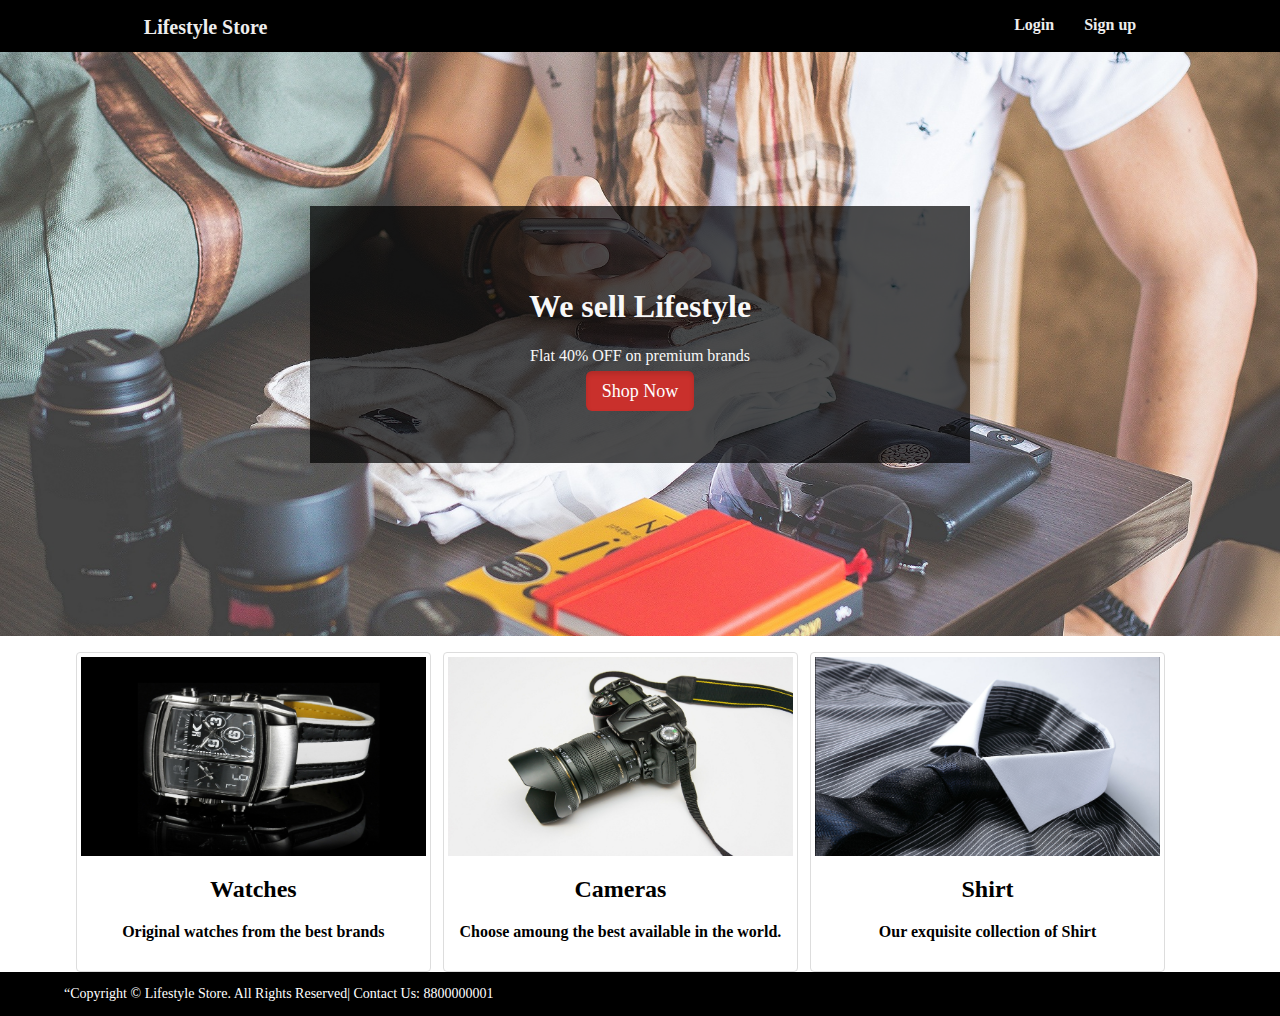
<file: index.html>
<!DOCTYPE html>
<html>
    <head>
        <title>Lifestyle Store</title>
    </head>
<body>
<style>
    body{
        width: 100%;
        height: 100%;
        margin: 0;
    }
    a{
        text-decoration: none;
        background-color: transparent;
        color: #ededed;
    }
    .header{
        background-color: #000;
        color: rgb(129, 116, 116);
        border-color: #080808;
        min-height: 50px;
        border: 1px solid transparent;
    }
    .inner-header{

        width: 80%;
        margin: auto;
    }
    .logo{
        float: left;
        height: 50px;
        padding: 15px;
        font-size: 20px;
        font-weight: bold;
    }
    .header-link{
        float: right;
        font-size: 14px;
        height: 50px;
        padding: 15px 15px;
        font-size: 16px;
        font-weight: bold;
    }
    .content{
        min-height: 600px;
    }
    .banner-image{
        padding-bottom: 50px;
        margin-bottom: 20px;
        text-align: center;
        color: #f8f8f8;
        background:  url("img1/banner.jpg") no-repeat center;
        background-size: cover;
        width: 720;
        height: 480;
    }
    .inner-banner-image{
        padding-top: 12%;
        width: 80%;
        margin: auto;
        border-radius: 30%;
    }
    .banner_content{
        position: relative;
        padding-top: 6%;
        padding-bottom: 6%;
        overflow: hidden;
        margin-bottom: 12%;
        background-color: rgba(0, 0, 0, 0.7);
        max-width: 660px;
    }
    .button{
        color: #fff;
        background-color: #c9302c;
        border-color: #ac2925;
        box-shadow: inset 0 3px 5px rgba(0, 0, 0, 0.125);
        padding: 10px 16px;
        font-size: 18px;
        border-radius: 6px;
    }
    .container{
        width: 90%;
        margin: auto;
        overflow: hidden;
    }
    .items{
        width: 30%;
        display: block;
        padding: 4px;
        margin-bottom: 20px
        line-height: 1.42857143;
        border: 1px solid #ddd;
        background-color: #fff;
        border-radius: 4px;
        float :left ;
        margin-left: 1%;


    }
    .thumbnail{
        display: block; 
        max-width: 100%;
        height: auto;
    }
    .caption{
        color:#000;
        padding:0px 10px 10px;
        font-weight: bold;
        text-align: center; 
    }
    footer{
        background-color: #000;
        color:#fff;
        font-size:14px; 
    }
   
</style>
<div class="header">
<div class="inner-header"    >
<div class="logo">
    <a href="assinment1.html"> Lifestyle Store </a>
</div>
<div class="header-link">
    <a href="signuppage.html"> Sign up </a>
</div>
<div class="header-link">
    <a href="loginpage.html"> Login </a>
</div>
</div>
</div>
<div class="content">
<div class="banner-image">
        
        
                <div class="inner-banner-image">
                        <center>
                        <div class="banner_content">
                        <h1> We sell Lifestyle </h1>
                        <p> Flat 40% OFF on premium brands </p>
                        <a href="#" class="button">Shop Now</a>
                    </div>
                        </center>
                    
                </div>
        


</div>
</div>
<div class="container">
    <div class="items">
        <a href="#">
            <img src="img1/watch.jpg" alt="" class="thumbnail">
            <div class="caption">
                <h2> Watches </h2>
                <p> Original watches from the best brands </p>

            </div>
        </a>
    </div>
    <div class="items">
        <a href="#">
            <img src="img1/camera.jpg" alt=""  class="thumbnail">
            <div class="caption">
                <h2> Cameras </h2>
                <p> Choose amoung the best available in the world.</p>
            </div>
        </a>
    </div>
    <div class="items">
        <a href="#">
            <img src="img1/shirt.jpg" alt="" class="thumbnail">
            <div class="caption">
                <h2> Shirt </h2>
                <p> Our exquisite collection of Shirt </p>
            </div>
        </a>
    </div>
</div>
</div>
<footer>
    <div class="container">
        <p>“Copyright © Lifestyle Store. All Rights Reserved| Contact Us: 8800000001</p>
    </div>
</footer>
</body>
</html>
</file>
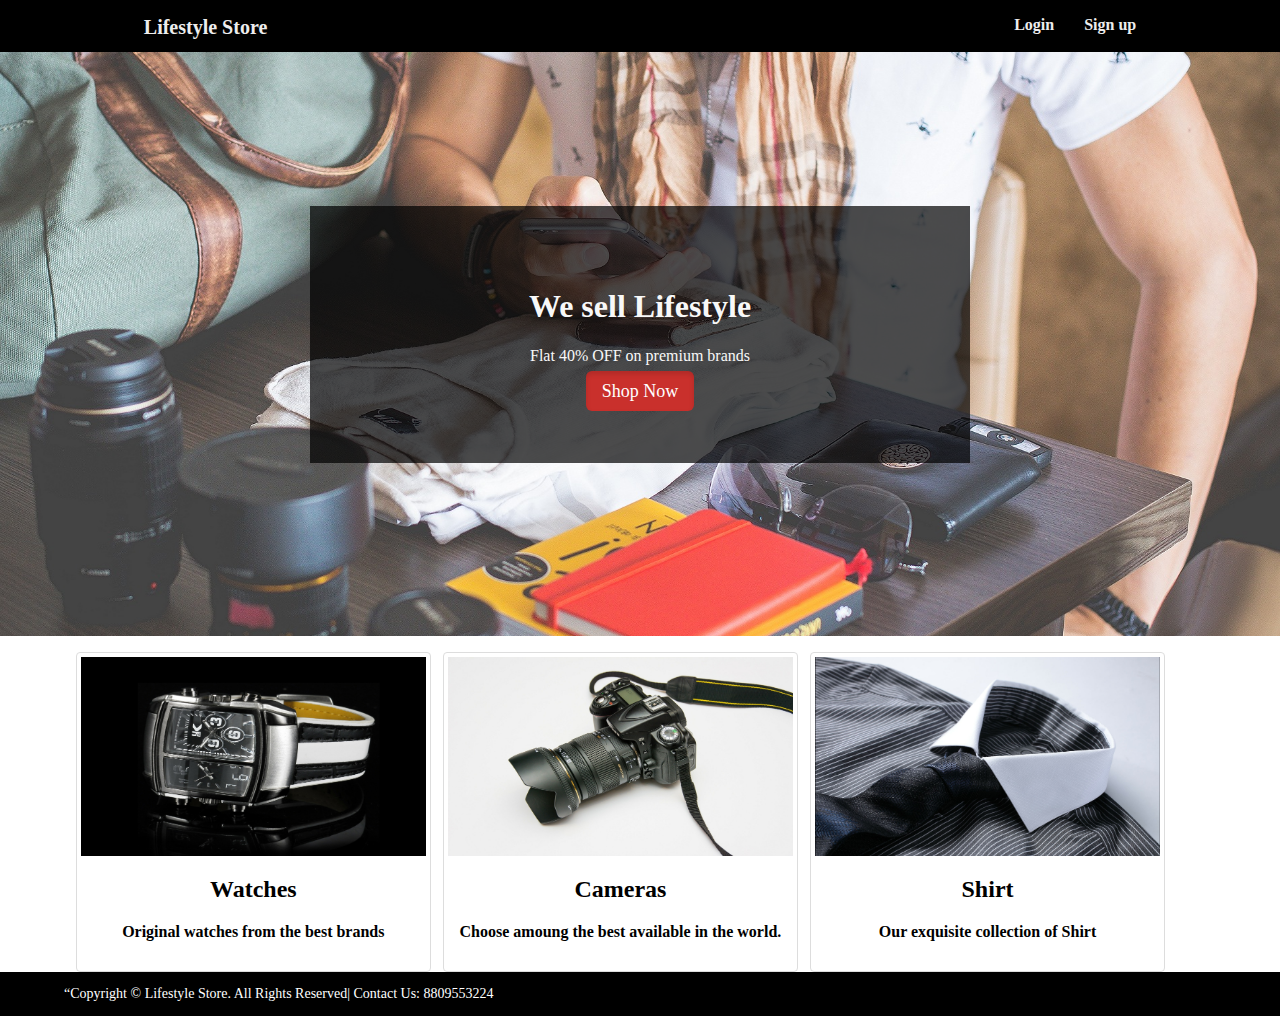
<file: indexpage.html>
<!DOCTYPE html>
<html>
    <head>
        <title>Lifestyle Store</title>
    </head>
<body>
<style>
    body{
        width: 100%;
        height: 100%;
        margin: 0;
    }
    a{
        text-decoration: none;
        background-color: transparent;
        color: #ededed;
    }
    .header{
        background-color: #000;
        color: rgb(129, 116, 116);
        border-color: #080808;
        min-height: 50px;
        border: 1px solid transparent;
    }
    .inner-header{

        width: 80%;
        margin: auto;
    }
    .logo{
        float: left;
        height: 50px;
        padding: 15px;
        font-size: 20px;
        font-weight: bold;
    }
    .header-link{
        float: right;
        font-size: 14px;
        height: 50px;
        padding: 15px 15px;
        font-size: 16px;
        font-weight: bold;
    }
    .content{
        min-height: 600px;
    }
    .banner-image{
        padding-bottom: 50px;
        margin-bottom: 20px;
        text-align: center;
        color: #f8f8f8;
        background:  url("img1/banner.jpg") no-repeat center;
        background-size: cover;
        width: 720;
        height: 480;
    }
    .inner-banner-image{
        padding-top: 12%;
        width: 80%;
        margin: auto;
        border-radius: 30%;
    }
    .banner_content{
        position: relative;
        padding-top: 6%;
        padding-bottom: 6%;
        overflow: hidden;
        margin-bottom: 12%;
        background-color: rgba(0, 0, 0, 0.7);
        max-width: 660px;
    }
    .button{
        color: #fff;
        background-color: #c9302c;
        border-color: #ac2925;
        box-shadow: inset 0 3px 5px rgba(0, 0, 0, 0.125);
        padding: 10px 16px;
        font-size: 18px;
        border-radius: 6px;
    }
    .container{
        width: 90%;
        margin: auto;
        overflow: hidden;
    }
    .items{
        width: 30%;
        display: block;
        padding: 4px;
        margin-bottom: 20px
        line-height: 1.42857143;
        border: 1px solid #ddd;
        background-color: #fff;
        border-radius: 4px;
        float :left ;
        margin-left: 1%;


    }
    .thumbnail{
        display: block; 
        max-width: 100%;
        height: auto;
    }
    .caption{
        color:#000;
        padding:0px 10px 10px;
        font-weight: bold;
        text-align: center; 
    }
    footer{
        background-color: #000;
        color:#fff;
        font-size:14px; 
    }
   
</style>
<div class="header">
<div class="inner-header"    >
<div class="logo">
    <a href="assinment1.html"> Lifestyle Store </a>
</div>
<div class="header-link">
    <a href="signuppage.html"> Sign up </a>
</div>
<div class="header-link">
    <a href="loginpage.html"> Login </a>
</div>
</div>
</div>
<div class="content">
<div class="banner-image">
        
        
                <div class="inner-banner-image">
                        <center>
                        <div class="banner_content">
                        <h1> We sell Lifestyle </h1>
                        <p> Flat 40% OFF on premium brands </p>
                        <a href="#" class="button">Shop Now</a>
                    </div>
                        </center>
                    
                </div>
        


</div>
</div>
<div class="container">
    <div class="items">
        <a href="#">
            <img src="img1/watch.jpg" alt="" class="thumbnail">
            <div class="caption">
                <h2> Watches </h2>
                <p> Original watches from the best brands </p>

            </div>
        </a>
    </div>
    <div class="items">
        <a href="#">
            <img src="img1/camera.jpg" alt=""  class="thumbnail">
            <div class="caption">
                <h2> Cameras </h2>
                <p> Choose amoung the best available in the world.</p>
            </div>
        </a>
    </div>
    <div class="items">
        <a href="#">
            <img src="img1/shirt.jpg" alt="" class="thumbnail">
            <div class="caption">
                <h2> Shirt </h2>
                <p> Our exquisite collection of Shirt </p>
            </div>
        </a>
    </div>
</div>
</div>
<footer>
    <div class="container">
        <p>“Copyright © Lifestyle Store. All Rights Reserved| Contact Us: 8809553224</p>
    </div>
</footer>
</body>
</html>
</file>
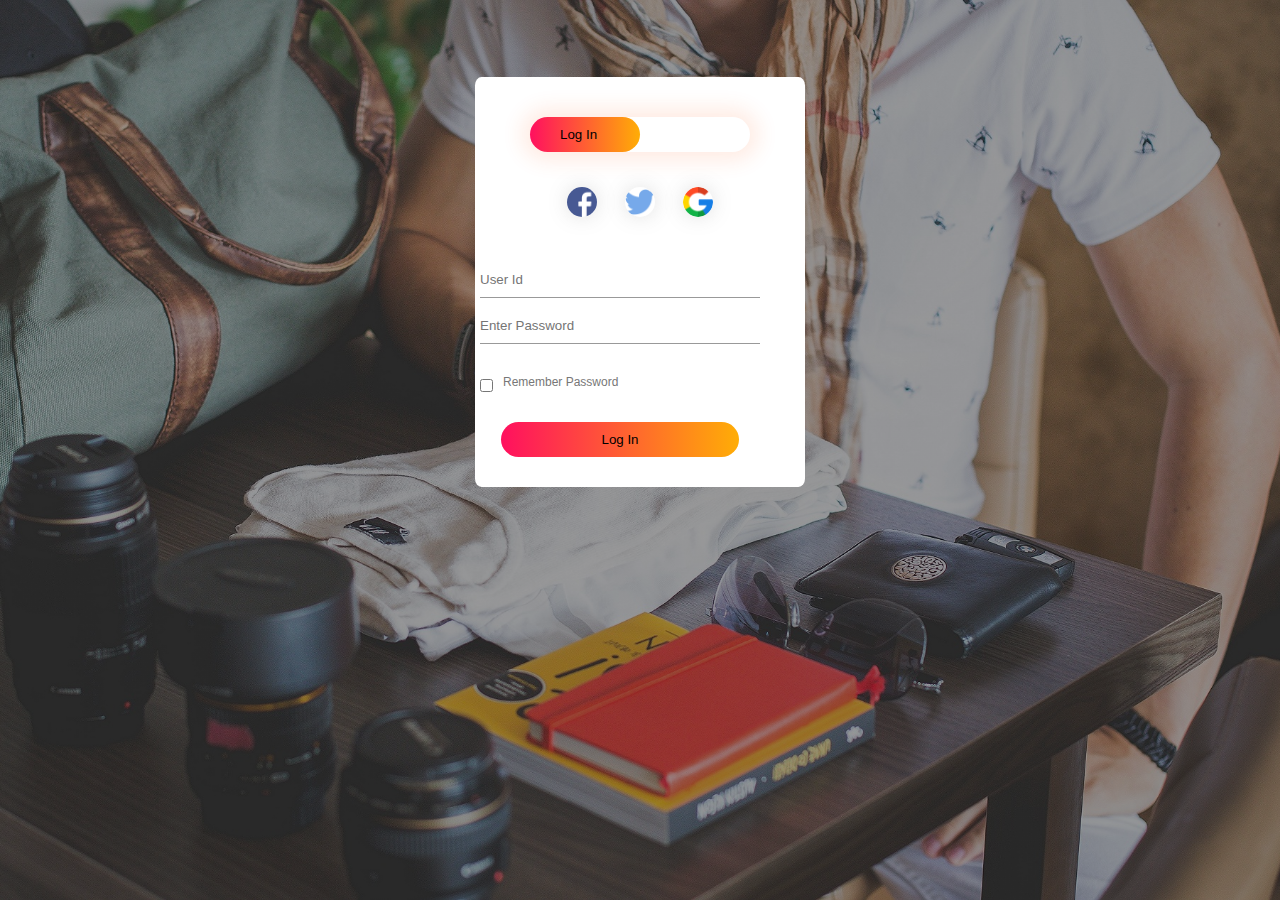
<file: loginpage.html>
<html>
<head>
    <title>Login page</title>
    <link rel="stylesheet" href="loginpagestyle.css">
</head>
<body>
    <div class="hero">
    <div class="form-box">
        <div class="button-box">
            <div id="btn"></div>
            <button type="button" class="toggle-btn" onclick="login()">Log In</button>
        </div>
        <div class="social-icons">
            <img src="login-reg-img/fb.png">
            <img src="login-reg-img/tw.png">
            <img src="login-reg-img/gp.png">
        </div>
        <form class="input-group">
            <input type="text" class="input-field" placeholder="User Id" required>
            <input type="text" class="input-field" placeholder="Enter Password" required>
            <input type="checkbox" class="chech-box"><span>Remember Password</span>
            <button type="submit" class="submit-btn">Log In</button>
        </form>
    </div>
    
    </div>
    <script>
        var x = document.getElementById("login");
        var z = document.getElementById("btn");

        function login(){
            x.style.left = "50px";
            y.style.left = "450px";
            z.style.left = "0px";
        }
    </script>
</body>
</html>
</file>
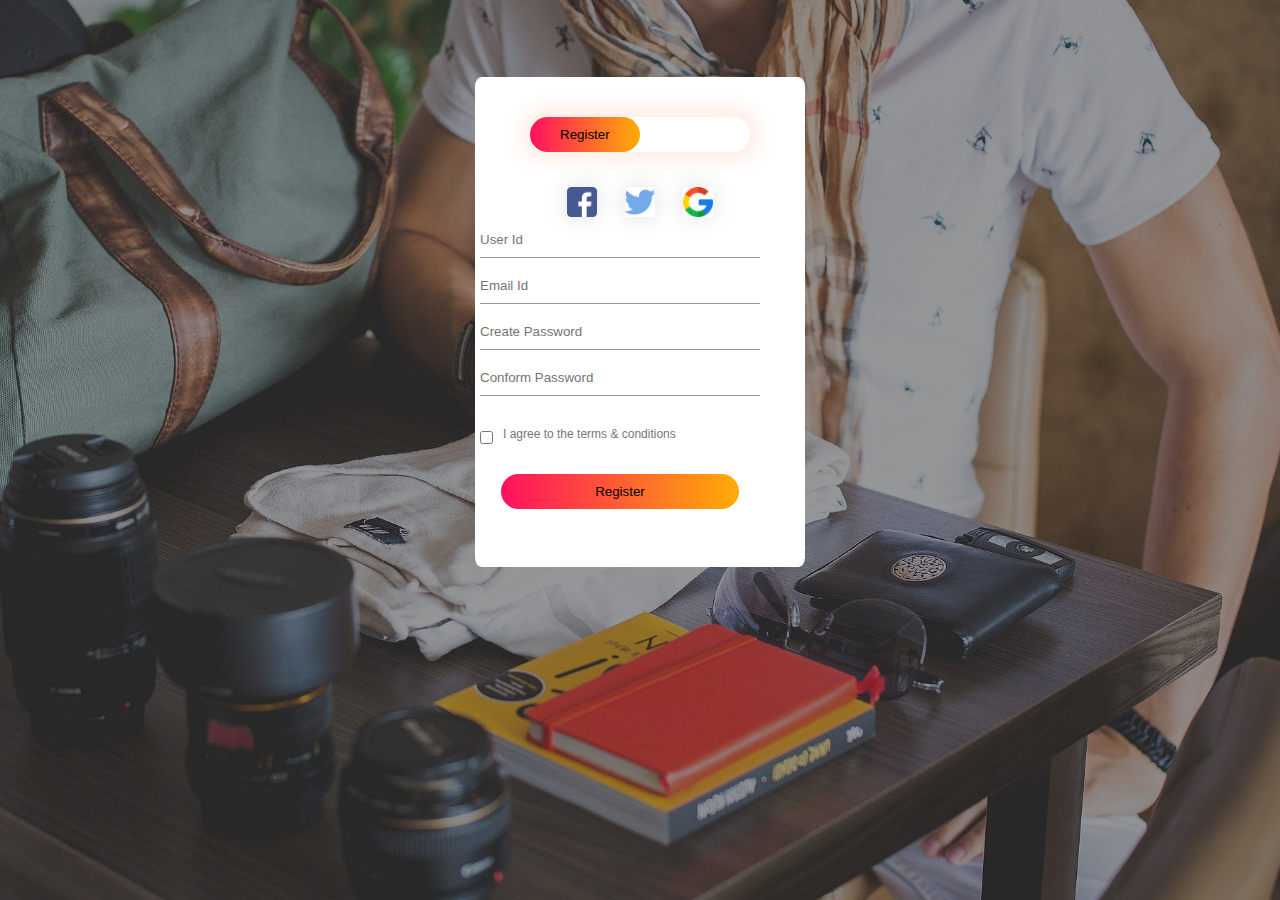
<file: signuppage.html>
<html>
<head>
    <title>signup page</title>
    <link rel="stylesheet" href="signuppage.css">
</head>
<body>
    <div class="hero">
    <div class="form-box">
        <div class="button-box">
            <div id="btn"></div>
            <button type="button" class="toggle-btn">Register</button>
        </div>
        <div class="social-icons">
            <img src="login-reg-img/fb.png">
            <img src="login-reg-img/tw.png">
            <img src="login-reg-img/gp.png">
        </div>
        <form id="register" class="input-group">
            <input type="text" class="input-field" placeholder="User Id" required>
            <input type="email" class="input-field" placeholder="Email Id" required>
            <input type="password" class="input-field" placeholder="Create Password" required>
            <input type="password" class="input-field" placeholder="Conform Password" required>
            <input type="checkbox" class="chech-box"><span>I agree to the terms & conditions</span>
            <button type="submit" class="submit-btn">Register</button>
        </form>
    </div>
    
    </div>
    <script>
        var y = document.getElementById("resister")
        var z = document.getElementById("btn");
    </script>
</body>
</html>
</file>
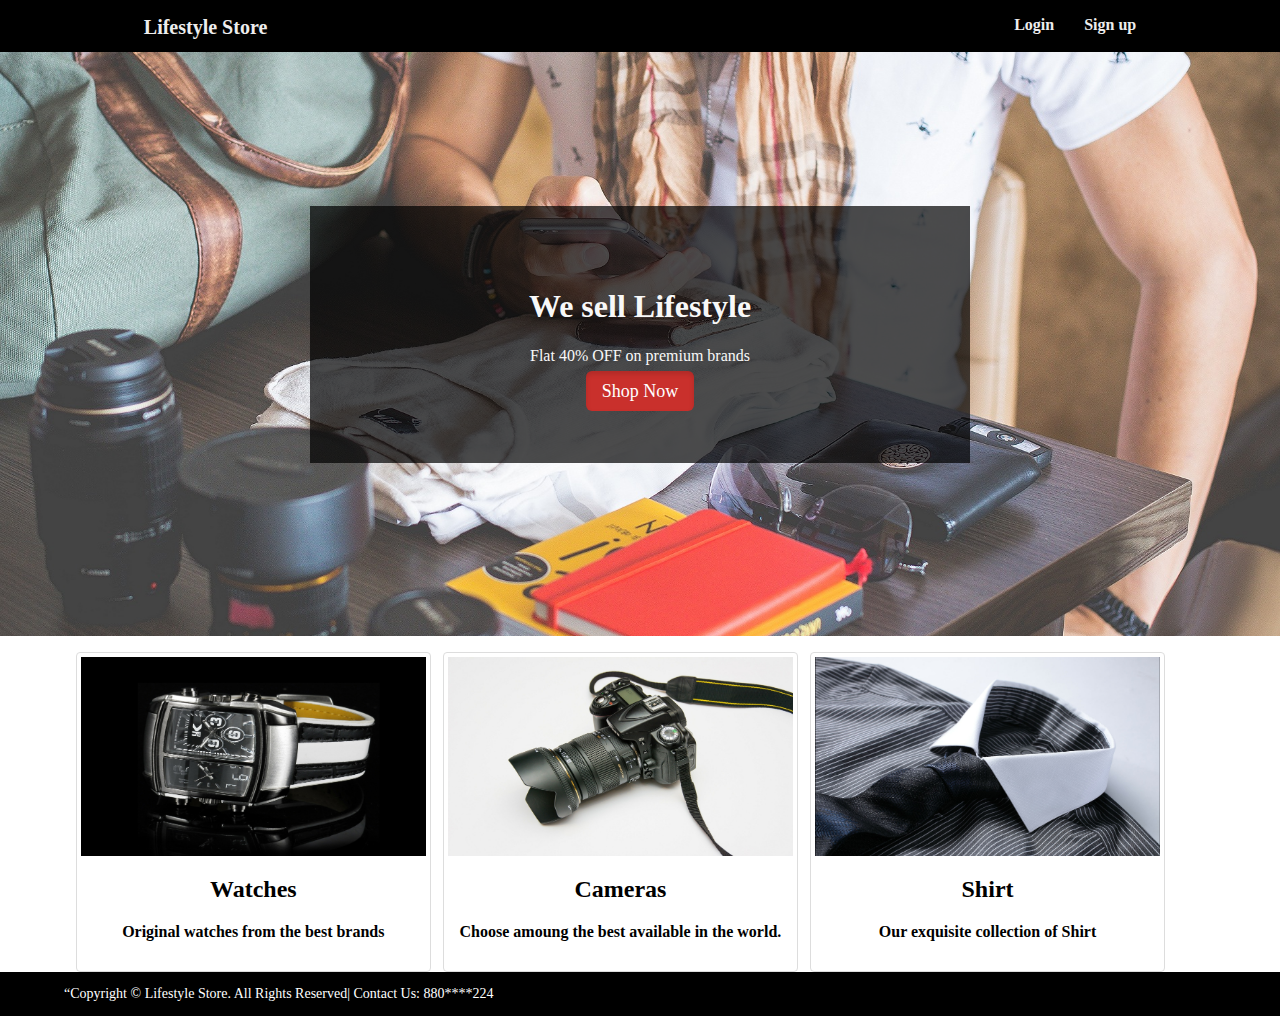
<file: www.LifeStyleStores.com/indexpage.html>
<!DOCTYPE html>
<html>
    <head>
        <title>Lifestyle Store</title>
    </head>
<body>
<style>
    body{
        width: 100%;
        height: 100%;
        margin: 0;
    }
    a{
        text-decoration: none;
        background-color: transparent;
        color: #ededed;
    }
    .header{
        background-color: #000;
        color: rgb(129, 116, 116);
        border-color: #080808;
        min-height: 50px;
        border: 1px solid transparent;
    }
    .inner-header{

        width: 80%;
        margin: auto;
    }
    .logo{
        float: left;
        height: 50px;
        padding: 15px;
        font-size: 20px;
        font-weight: bold;
    }
    .header-link{
        float: right;
        font-size: 14px;
        height: 50px;
        padding: 15px 15px;
        font-size: 16px;
        font-weight: bold;
    }
    .content{
        min-height: 600px;
    }
    .banner-image{
        padding-bottom: 50px;
        margin-bottom: 20px;
        text-align: center;
        color: #f8f8f8;
        background:  url("img1/banner.jpg") no-repeat center;
        background-size: cover;
        width: 720;
        height: 480;
    }
    .inner-banner-image{
        padding-top: 12%;
        width: 80%;
        margin: auto;
        border-radius: 30%;
    }
    .banner_content{
        position: relative;
        padding-top: 6%;
        padding-bottom: 6%;
        overflow: hidden;
        margin-bottom: 12%;
        background-color: rgba(0, 0, 0, 0.7);
        max-width: 660px;
    }
    .button{
        color: #fff;
        background-color: #c9302c;
        border-color: #ac2925;
        box-shadow: inset 0 3px 5px rgba(0, 0, 0, 0.125);
        padding: 10px 16px;
        font-size: 18px;
        border-radius: 6px;
    }
    .container{
        width: 90%;
        margin: auto;
        overflow: hidden;
    }
    .items{
        width: 30%;
        display: block;
        padding: 4px;
        margin-bottom: 20px
        line-height: 1.42857143;
        border: 1px solid #ddd;
        background-color: #fff;
        border-radius: 4px;
        float :left ;
        margin-left: 1%;


    }
    .thumbnail{
        display: block; 
        max-width: 100%;
        height: auto;
    }
    .caption{
        color:#000;
        padding:0px 10px 10px;
        font-weight: bold;
        text-align: center; 
    }
    footer{
        background-color: #000;
        color:#fff;
        font-size:14px; 
    }
   
</style>
<div class="header">
<div class="inner-header"    >
<div class="logo">
    <a href="assinment1.html"> Lifestyle Store </a>
</div>
<div class="header-link">
    <a href="signuppage.html"> Sign up </a>
</div>
<div class="header-link">
    <a href="loginpage.html"> Login </a>
</div>
</div>
</div>
<div class="content">
<div class="banner-image">
        
        
                <div class="inner-banner-image">
                        <center>
                        <div class="banner_content">
                        <h1> We sell Lifestyle </h1>
                        <p> Flat 40% OFF on premium brands </p>
                        <a href="#" class="button">Shop Now</a>
                    </div>
                        </center>
                    
                </div>
        


</div>
</div>
<div class="container">
    <div class="items">
        <a href="#">
            <img src="img1/watch.jpg" alt="" class="thumbnail">
            <div class="caption">
                <h2> Watches </h2>
                <p> Original watches from the best brands </p>

            </div>
        </a>
    </div>
    <div class="items">
        <a href="#">
            <img src="img1/camera.jpg" alt=""  class="thumbnail">
            <div class="caption">
                <h2> Cameras </h2>
                <p> Choose amoung the best available in the world.</p>
            </div>
        </a>
    </div>
    <div class="items">
        <a href="#">
            <img src="img1/shirt.jpg" alt="" class="thumbnail">
            <div class="caption">
                <h2> Shirt </h2>
                <p> Our exquisite collection of Shirt </p>
            </div>
        </a>
    </div>
</div>
</div>
<footer>
    <div class="container">
        <p>“Copyright © Lifestyle Store. All Rights Reserved| Contact Us: 880****224</p>
    </div>
</footer>
</body>
</html>
</file>
<file: loginpagestyle.css>
*{
    margin: 0;
    padding: 0;
    font-family: sans-serif;
}
.hero{
    height: 100%;
    width: 100%;
    background-image: repeating-linear-gradient(rgba(0,0,0,0.4),rgba(0,0,0,0.4)),url(img1/banner.jpg);
    background-position: center;
    background-size: cover;
    position: absolute;
}
.form-box{
    width: 320px;
    height: 400px;
    position: relative;
    margin: 6% auto;
    background: #fff;
    padding: 5px;
    border-radius: 2%;
    overflow: hidden;
}
.button-box{
    width: 220px;
    margin: 35px auto;
    position: relative;
    box-shadow: 0 0 20px 9px #ff61241f;
    border-radius: 30px;
}
.toggle-btn{
    padding: 10px 30px;
    cursor: pointer;
    background: transparent;
    border: 0;
    outline: none;
    position: relative;
    text-align: center;
}
#btn{
    top: 0;
    left: 0;
    position: absolute;
    width: 110px;
    height: 100%;
    background: linear-gradient(to right, #ff105f,#ffad06);
    border-radius: 30px;
    transition: .5s;
    text-align: center;
}
.social-icons{
    margin: 30px auto;
    text-align: center;
}
.social-icons img{
    width: 30px;
    margin: 0 12px;
    box-shadow: 0 0 20px 0 #7f7f7f3d;
    cursor: pointer;
    border-radius: 50%;
}
.input-group{
    top: 180px;
    position: absolute;
    width: 280px;
    transition: .5s;
}
.input-field{
    width: 100%;
    padding: 10px 0;
    margin: 5px 0;
    border-left: 0;
    border-top: 0;
    border-right: 0;
    border-bottom: 1px solid #999;
    outline: none;
    background: transparent;
}
.submit-btn{
    width: 85%;
    padding: 10px 30px;
    cursor: pointer;
    display: block;
    margin: auto;
    background: linear-gradient(to right, #ff105f,#ffad06);
    border: 0;
    outline: none;
    border-radius: 30px;
}
.chech-box{
    margin: 30px 10px 30px 0;
}
span{
    color: #777;
    font-size: 12px;
    bottom: 68px;
    position: absolute;
}
#login{
    left: 50px;
}
#register{
    left: 450px;
}
</file>
<file: signuppage.css>
*{
    margin: 0;
    padding: 0;
    font-family: sans-serif;
}
.hero{
    height: 100%;
    width: 100%;
    background-image: repeating-linear-gradient(rgba(0,0,0,0.4),rgba(0,0,0,0.4)),url(img1/banner.jpg);
    background-position: center;
    background-size: cover;
    position: absolute;
}
.form-box{
    width: 320px;
    height: 480px;
    position: relative;
    margin: 6% auto;
    background: #fff;
    padding: 5px;
    border-radius: 2%;
}
.button-box{
    width: 220px;
    margin: 35px auto;
    position: relative;
    box-shadow: 0 0 20px 9px #ff61241f;
    border-radius: 30px;
}
.toggle-btn{
    padding: 10px 30px;
    cursor: pointer;
    background: transparent;
    border: 0;
    outline: none;
    position: relative;
}
#btn{
    top: 0;
    left: 0;
    position: absolute;
    width: 110px;
    height: 100%;
    background: linear-gradient(to right, #ff105f,#ffad06);
    border-radius: 30px;
    transition: .5s;
}
.social-icons{
    margin: 30px auto;
    text-align: center;
}
.social-icons img{
    width: 30px;
    margin: 0 12px;
    box-shadow: 0 0 20px 0 #7f7f7f3d;
    cursor: pointer;
    border-radius: 10%;
}
.input-group{
    top: 140px;
    position: absolute;
    width: 280px;
    transition: .5s;
}
.input-field{
    width: 100%;
    padding: 10px 0;
    margin: 5px 0;
    border-left: 0;
    border-top: 0;
    border-right: 0;
    border-bottom: 1px solid #999;
    outline: none;
    background: transparent;
}
.submit-btn{
    width: 85%;
    padding: 10px 30px;
    cursor: pointer;
    display: block;
    margin: auto;
    background: linear-gradient(to right, #ff105f,#ffad06);
    border: 0;
    outline: none;
    border-radius: 30px;
}
.chech-box{
    margin: 30px 10px 30px 0;
}
span{
    color: #777;
    font-size: 12px;
    bottom: 68px;
    position: absolute;
}
</file>
